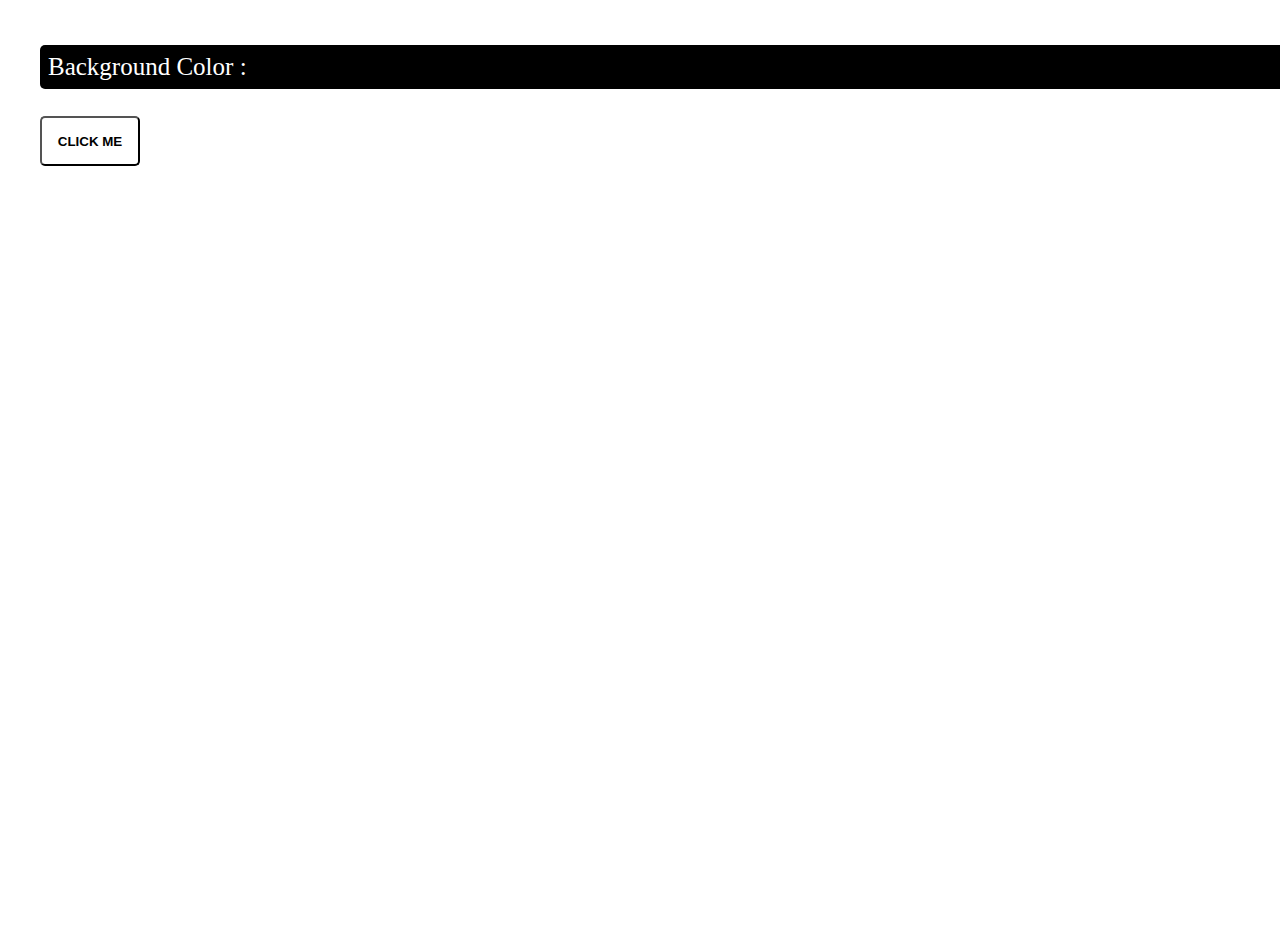
<file: Background-Color-Changer/index.html>
<!DOCTYPE html>
<html>

<head>
    <meta charset="utf-8">
    <meta name="viewport" content="width=device-width">
    <title>Background</title>
    <link href="index.css" rel="stylesheet" type="text/css" />
</head>

<body>
    <p class="color">Background Color : </p>
    <button id="btn">CLICK ME</button>



    <script src="index.js"></script>
</body>

</html>
</file>
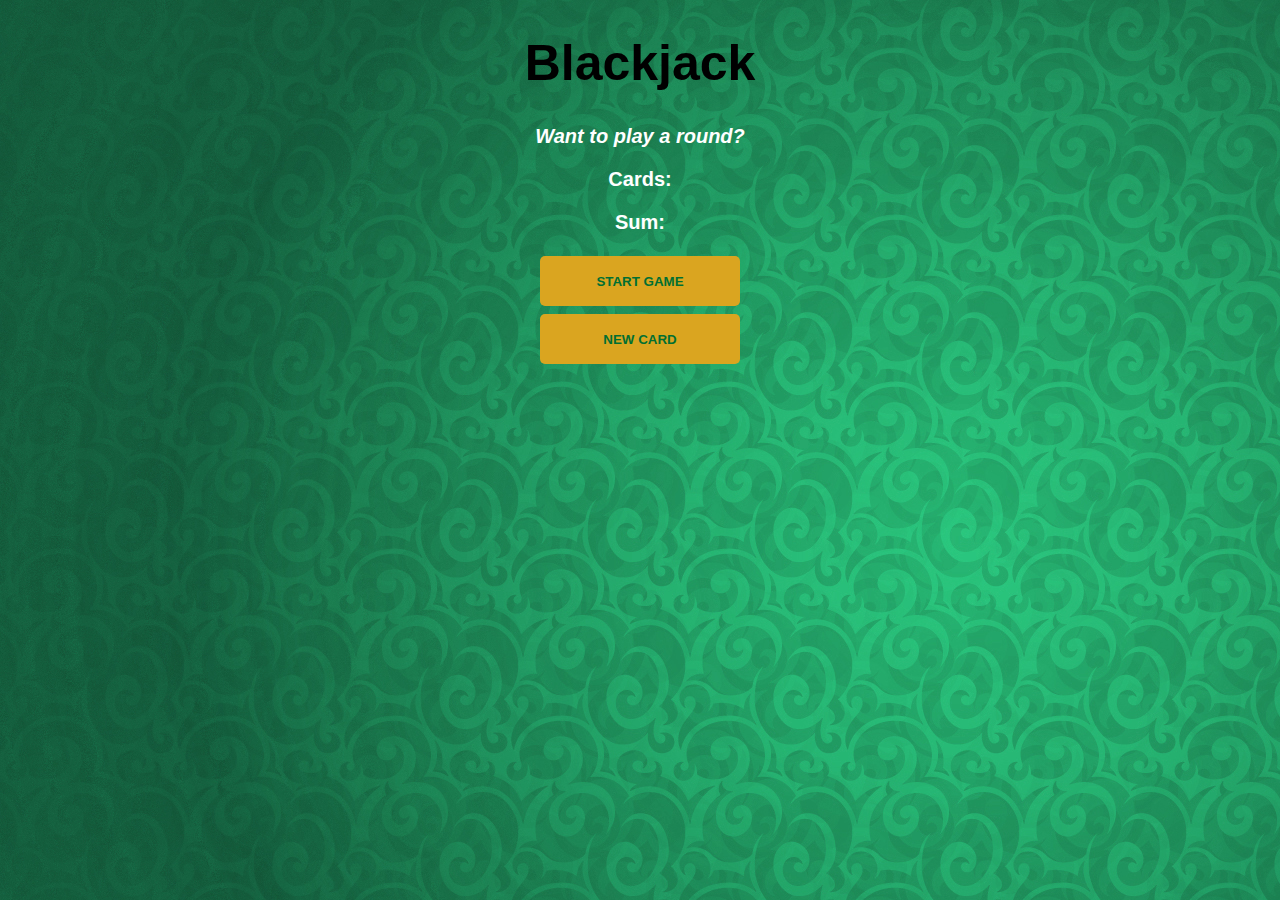
<file: Blackjack-Game/index.html>
<!doctype html>
<html>

<head>
    <title>Blackjack Game</title>
    <link rel="stylesheet" href="index.css">
</head>

<body>
    <h1>Blackjack</h1>
    <p id="message-el">Want to play a round?</p>
    <p id="cards-el">Cards:</p>
    <p id="sum-el">Sum:</p>
    <button onclick="startGame()">START GAME</button>
    <br>
    <button onclick="newCard()">NEW CARD</button>
    <script src="index.js"></script>
</body>

</html>
</file>
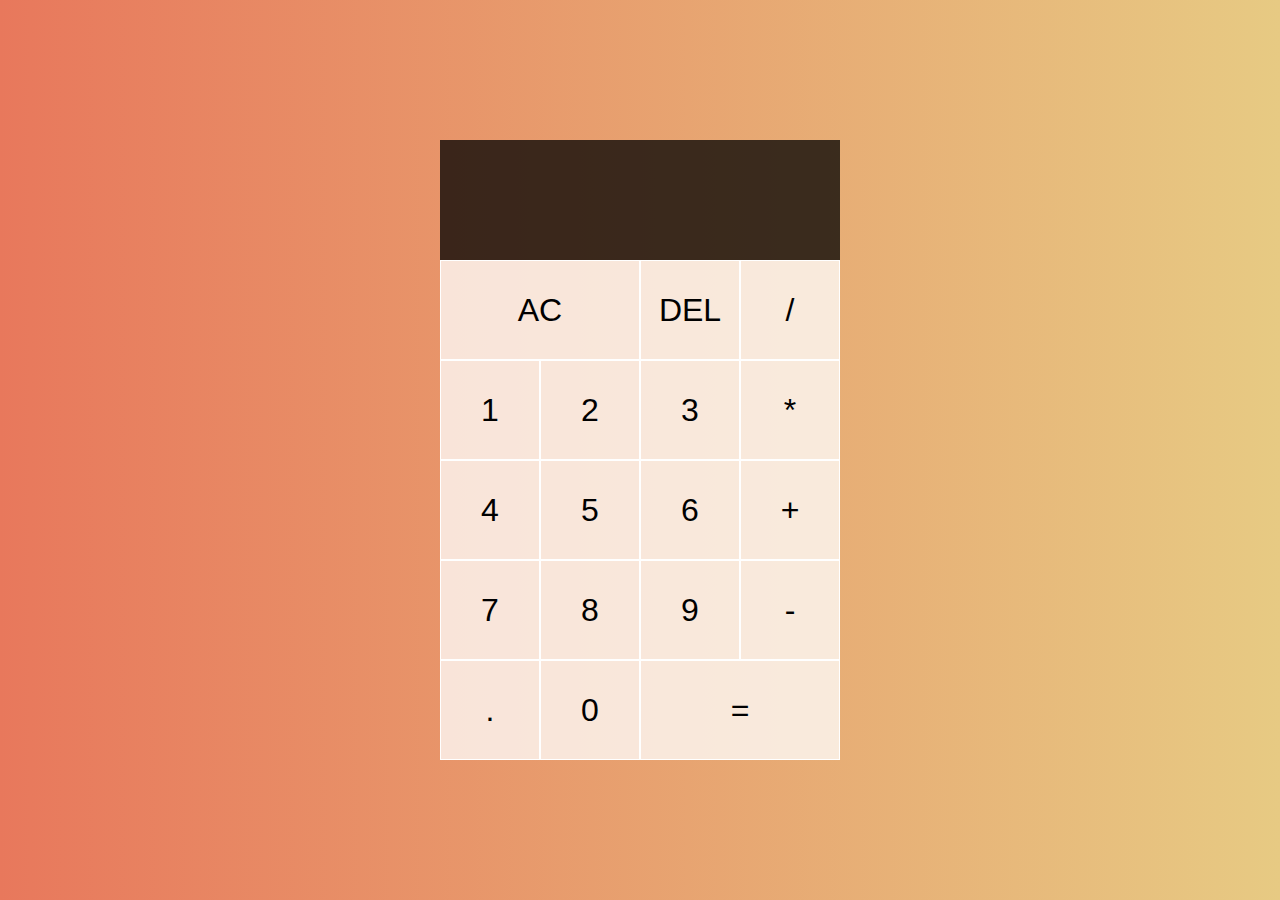
<file: Calculator/index.html>
<!DOCTYPE html>
<html lang="en">

<head>
    <meta charset="UTF-8">
    <meta http-equiv="X-UA-Compatible" content="IE=edge">
    <meta name="viewport" content="width=device-width, initial-scale=1.0">
    <title>Calculator</title>
    <link href="style.css" rel="Stylesheet">
    <script src="index.js" defer></script>
</head>

<body>
    <div class="calculator-grid">
        <div class="output">
            <div data-previous class="previous"></div>
            <div data-current class="current"></div>
        </div>

        <button data-clear class="span-two">AC</button>
        <button data-del>DEL</button>
        <button data-op>/</button>
        <button data-num>1</button>
        <button data-num>2</button>
        <button data-num>3</button>
        <button data-op>*</button>
        <button data-num>4</button>
        <button data-num>5</button>
        <button data-num>6</button>
        <button data-op>+</button>
        <button data-num>7</button>
        <button data-num>8</button>
        <button data-num>9</button>
        <button data-op>-</button>
        <button data-num>.</button>
        <button data-num>0</button>
        <button data-equal class="span-two">=</button>
    </div>


</body>

</html>
</file>
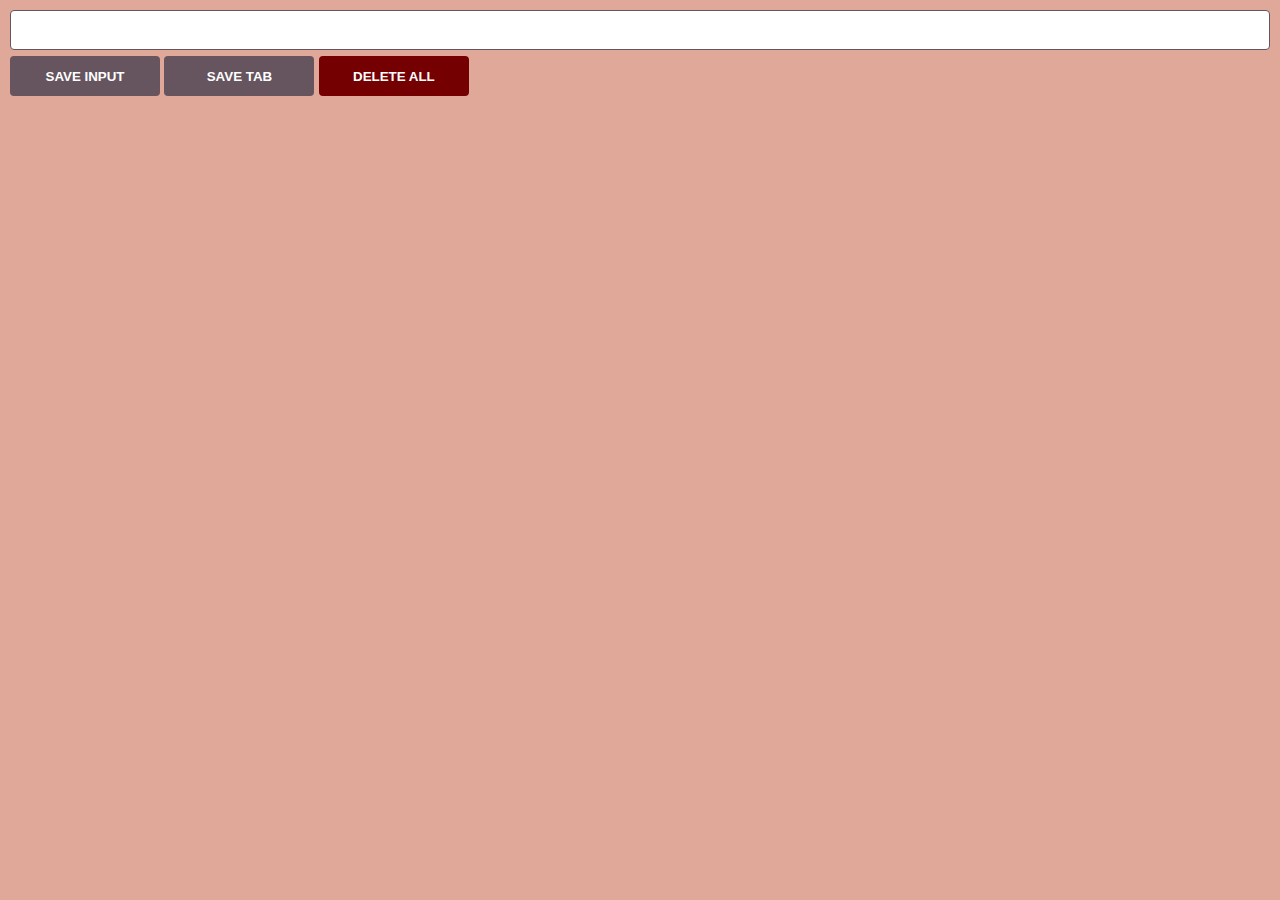
<file: Chrome-Extension/index.html>
<html>

<head>
    <link rel="stylesheet" href="index.css">
</head>

<body>
    <input type="text" id="input-el">
    <button id="input-btn">SAVE INPUT</button>
    <button id="tab-btn">SAVE TAB</button>
    <button id="delete-btn">DELETE ALL</button>
    <ul id="ul-el"></ul>
    <script src="index.js"></script>
</body>

</html>
</file>
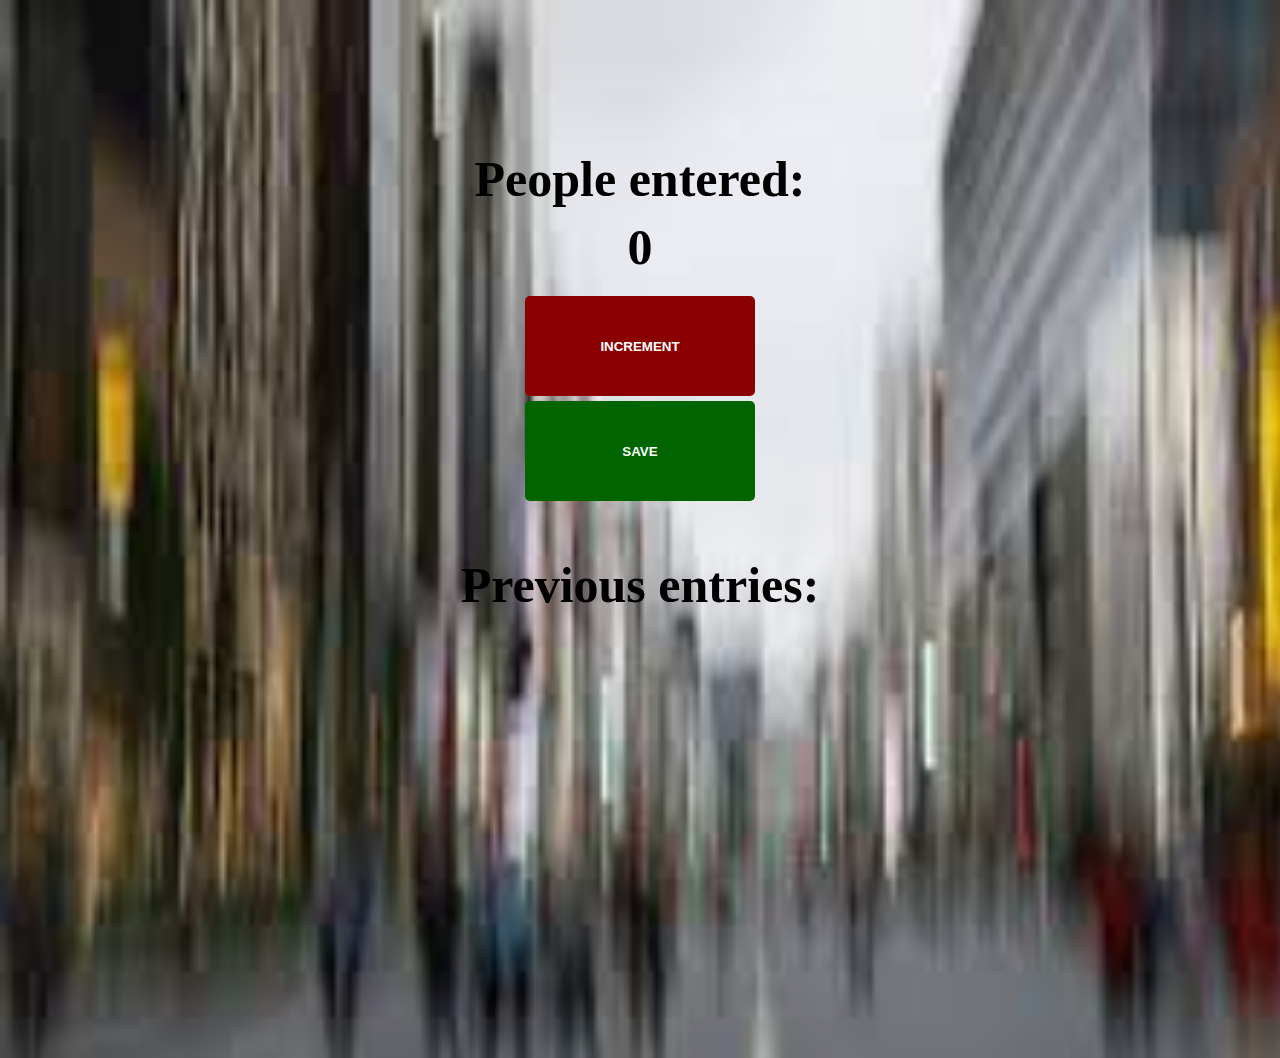
<file: People-Counter-App/index.html>
<!DOCTYPE html>
<html lang="en">

<head>
    <meta charset="UTF-8">
    <meta http-equiv="X-UA-Compatible" content="IE=edge">
    <meta name="viewport" content="width=device-width, initial-scale=1.0">
    <title>People Counter App</title>
    <link href="style.css" rel="stylesheet">
</head>

<body>
    <div>
        <h1>People entered:</h1>
        <h2 id="count-el">0</h2>
        <button id="increment-btn" onclick="increment()">INCREMENT</button>
        <br>
        <button id="save-btn" onclick="save()">SAVE</button>
        <p id="save-el">Previous entries: </p>
        <script src="index.js"> </script>
    </div>
</body>

</html>
</file>
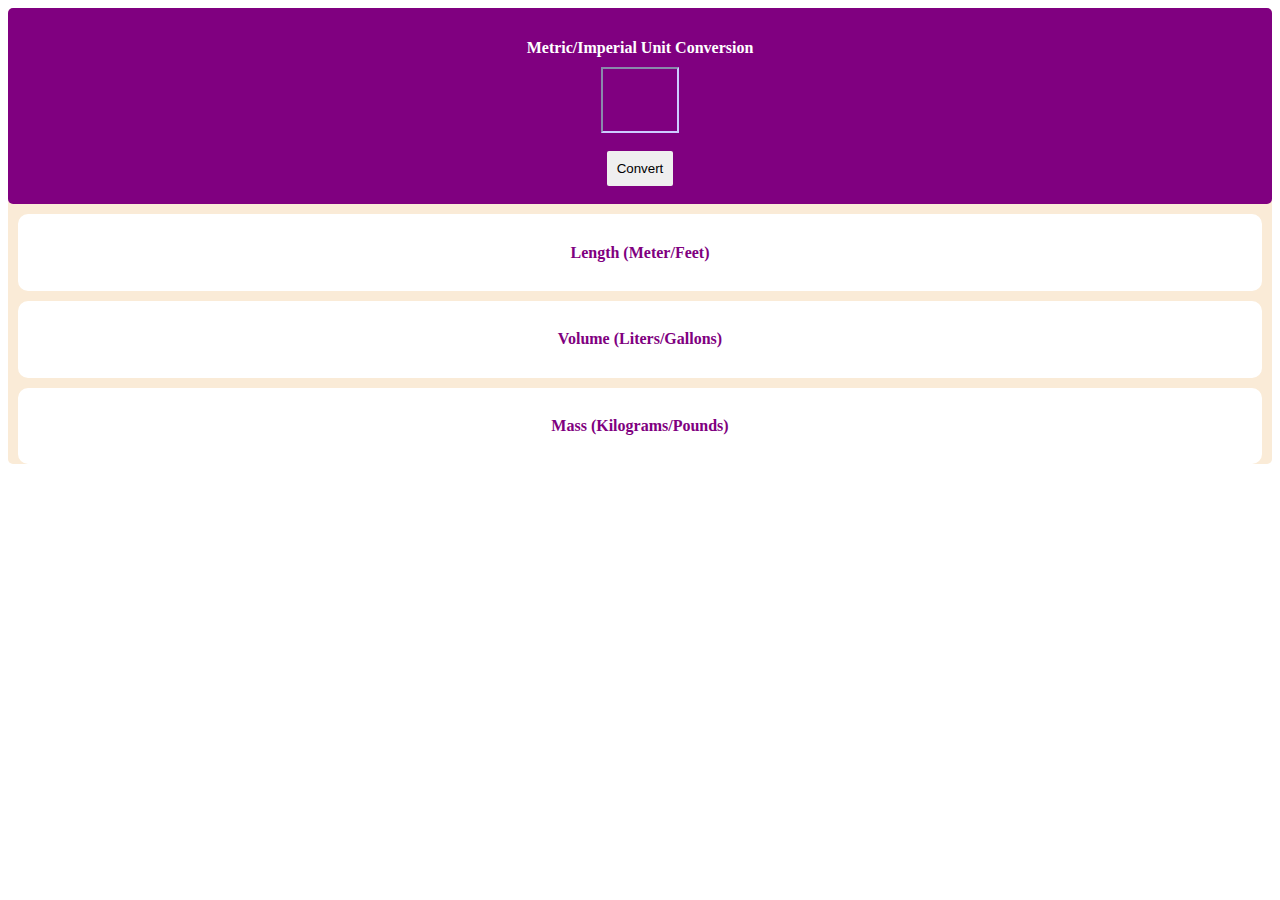
<file: Unit-Converter/index.html>
<!doctype html>
<html>

<head>
    <link rel="stylesheet" href="index.css">
</head>

<body>
    <div class="container">
        <div id="top">
            <h1>Metric/Imperial Unit Conversion</h1>
            <input type="text" id="input-el">
            <br>
            <button id="btn">Convert</button>
        </div>
        <div id="len">
            <h4>Length (Meter/Feet)</h4>
            <p id="length"></p>
        </div>
        <div id="vol">
            <h4>Volume (Liters/Gallons)</h4>
            <p id="volume"></p>
        </div>
        <div id="ma">
            <h4>Mass (Kilograms/Pounds)</h4>
            <p id="mass"></p>
        </div>

    </div>
    <script src="index.js"></script>
</body>

</html>
</file>
<file: Background-Color-Changer/index.css>
html,
body {
    height: 100%;
    width: 100%;
    margin: 20px;

}

p {
    color: white;
    font-size: 25px;
    background-color: black;
    padding: 8px;
    border-radius: 5px;
}

button {
    height: 50px;
    width: 100px;
    font-weight: bold;
    background: transparent;
    border-radius: 5px;
    cursor: pointer;
    transform: translateY(2px);
}
</file>
<file: Blackjack-Game/index.css>
body {
    background-image: url(greenbg.jpg);
    background-repeat: no-repeat;
    overflow: hidden;
    font-family: 'Trebuchet MS', 'Lucida Sans Unicode', 'Lucida Grande', 'Lucida Sans', Arial, sans-serif;
    text-align: center;
    color: white;
    font-weight: bold;
    font-size: 20px;
}

h1 {
    color: black;
    font-size: 50px;

}

#message-el {
    font-style: italic;
}

button {
    background: goldenrod;
    border: hidden;
    border-radius: 5px;
    color: #016f32;
    width: 200px;
    height: 50px;
    transform: translateY(2px);
    padding-top: 2px;
    font-weight: bold;
    margin-bottom: 8px;
    cursor: pointer;
}

button:hover {
    background-color: #F4C430;
}
</file>
<file: Calculator/style.css>
*,
*::before,
*::after {
    box-sizing: border-box;
    font-family: 'Segoe UI', Tahoma, Geneva, Verdana, sans-serif;
    font-weight: normal;

}

/* (*) selects all elements */

body {
    padding: 0;
    margin: 0;
    background: linear-gradient(to right, #E8785C, #E7CA83);
}

.calculator-grid {
    display: grid;
    justify-content: center;
    align-content: center;
    min-height: 100vh;
    grid-template-columns: repeat(4, 100px);
    grid-template-rows: minmax(120px, auto) repeat(5, 100px);
}

.calculator-grid>button {
    cursor: pointer;
    font-size: 2rem;
    border: 1px solid white;
    outline: none;
    background-color: rgba(255, 255, 255, .75);
}

.calculator-grid>button:hover {
    background-color: rgba(255, 255, 255, .9);
}

.span-two {
    grid-column: span 2;
}

.output {
    grid-column: 1 / -1;
    background-color: rgba(0, 0, 0, .75);
    display: flex;
    align-items: flex-end;
    justify-content: space-around;
    flex-direction: column;
    padding: 10px;
    word-wrap: break-word;
    /*  wrap words if it get too long break-word: break word in the middle of the word*/
    word-break: break-all;
    /*  break all words*/
}

.output .previous {
    color: rgba(255, 255, 255, .75);
    font-size: 1.5rem;
}

.output .current {
    color: white;
    font-size: 2.5rem;
    font-weight: bold;
}
</file>
<file: Chrome-Extension/index.css>
body {
    margin: 0;
    padding: 10px;
    font-family: Arial, Helvetica, sans-serif;
    background-color: #E0A899;
    min-width: 400px;
}

input {
    width: 100%;
    padding: 10px;
    box-sizing: border-box;
    border-radius: 4px;
    height: 40px;
    border: 1px solid #66545E;

}

button {
    color: white;
    background-color: #66545E;
    height: 40px;
    margin-top: 6px;
    width: 150px;
    border: none;
    padding: 10px 20px;
    border-radius: 4px;
    font-weight: bold;

}

#delete-btn {
    background-color: #740001;
}

li {
    list-style-image: url(/saved-search.png);
}

a {
    text-decoration: none;
    color: #333333;
    font-weight: bold;
}

/* button:focus, input[type="button"]:focus {  
    outline: none;
}                                          // <-remove blue highlight from button. N.B - Apparaently is used for accessibility purposes. Not recommended*/
</file>
<file: People-Counter-App/style.css>
body {
    background-image: url(./newbg.jpg);
    background-size: cover;
    height: 100vh;
    font-weight: bold;
    text-align: center;
    overflow: hidden;
    font-family: fantasy;
    font-stretch: semi-expanded;
}

h1 {
    margin-top: 150px;
    margin-bottom: 10px;
    font-size: 50px;
}

h2 {
    font-size: 50px;
    margin-top: 0;
    margin-bottom: 20px;
}

button {
    border: none;
    padding-top: 10px;
    padding-bottom: 10px;
    color: white;
    font-weight: bold;
    width: 230px;
    height: 100px;
    margin-bottom: 5px;
    border-radius: 5px;
}

button:active {
    transform: translateY(2px);
}

#increment-btn {
    background: darkred;
}

#save-btn {
    background: darkgreen;
}

p {
    font-size: 50px;
}
</file>
<file: Unit-Converter/index.css>
body {
    background-color: white
}

h1 {
    font-size: 16px;
}

.container {
    background-color: antiquewhite;
    border-radius: 5px;
    text-align: center;
}

#top {
    background-color: purple;
    padding: 20px;
    border-radius: 5px;
    border-bottom: none;
    color: white;
}

input {
    height: 60px;
    width: 70px;
    border-color: #CCCCFF;
    margin-bottom: 8px;
    background: transparent;
    color: white;
    font-size: 20px;
    text-align: center;
    font-weight: bold;
}

button {
    border: none;
    border-radius: 2px;
    padding: 10px;
    margin-top: 8px;
    transform: translateY(2px);
    cursor: pointer;
}

#len {
    background-color: white;
    color: purple;
    padding: 8px;
    border-radius: 10px;
    margin: 10px;
}

#vol {
    background-color: white;
    color: purple;
    padding: 8px;
    border-radius: 10px;
    margin: 10px;
}

#ma {
    background-color: white;
    color: purple;
    padding: 8px;
    border-radius: 10px;
    margin: 10px;
}
</file>
